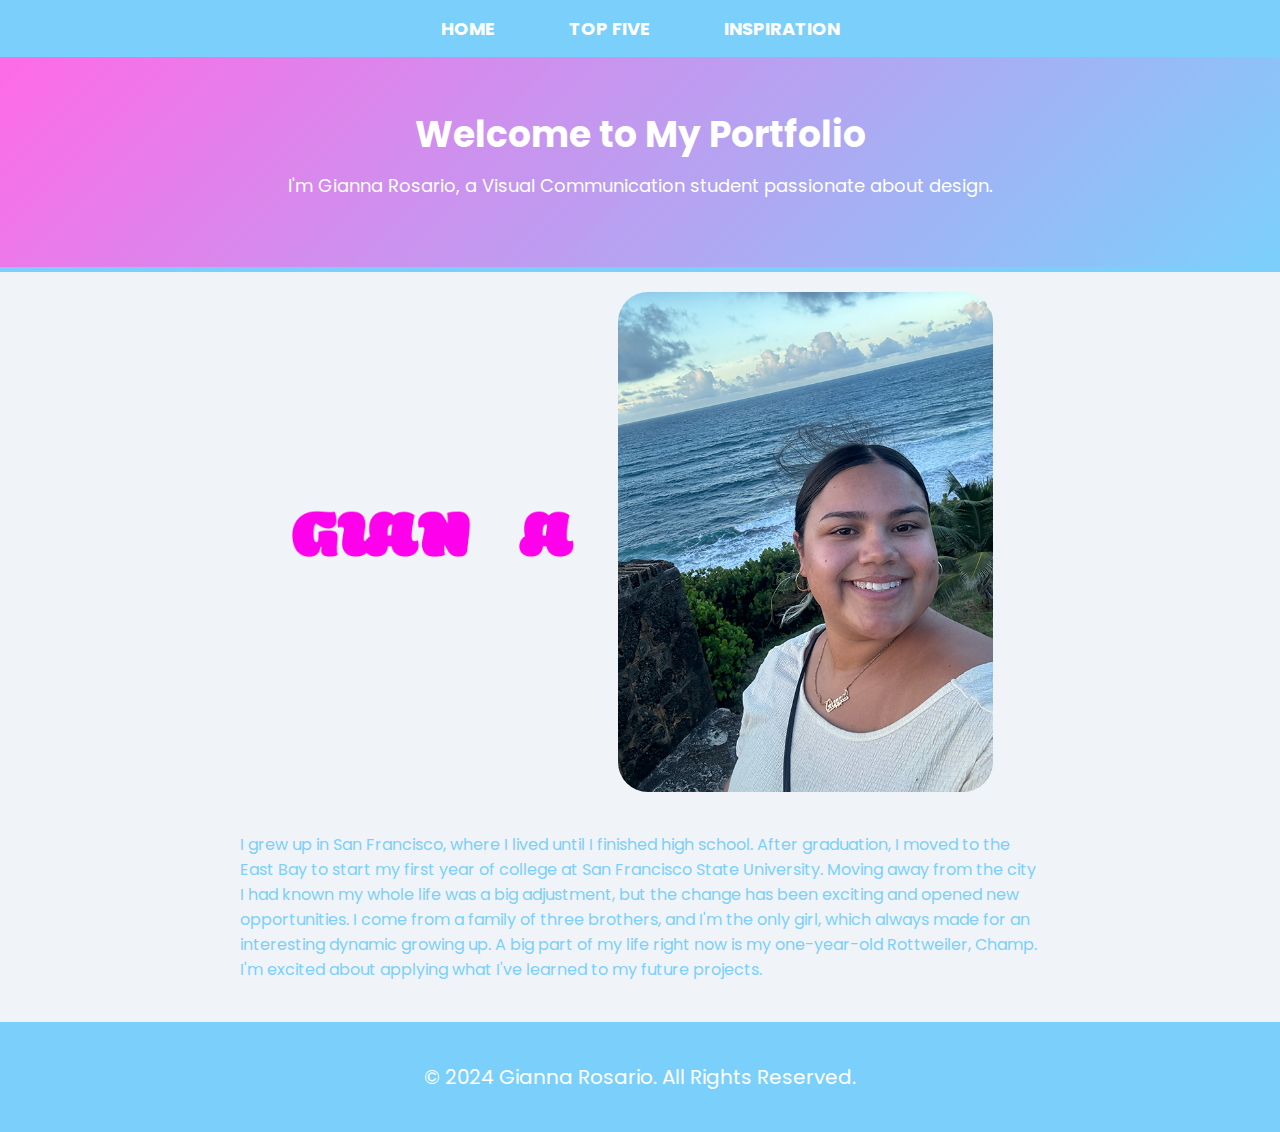
<file: index.html>
<!DOCTYPE html>
<html lang="en">
<head>
    <meta charset="UTF-8">
    <title>Gianna Rosario</title>
    <link rel="stylesheet" href="css/style.css">
    <link rel="preconnect" href="https://fonts.googleapis.com">
    <link rel="preconnect" href="https://fonts.gstatic.com" crossorigin>
    <link href="https://fonts.googleapis.com/css2?family=Poppins:wght@300;400;600&display=swap" rel="stylesheet">
</head>
<body>
    <nav>
        <a href="index.html">Home</a>
        <a href="topfive/topfive.html">Top Five</a>
        <a href="inspiration/inspiration.html">Inspiration</a>
    </nav>

    <header class="header">
        <h1>Welcome to My Portfolio</h1>
        <p>I'm Gianna Rosario, a Visual Communication student passionate about design.</p>
    </header>

    <div class="media-container">
        <img src="giannagif.gif" height="400" width="400" alt="Photoshop GIF" class="center-gif">
        <img src="img/gianna.png" height="500" width="400" alt="Gianna Rosario" class="side-image">
    </div>

    <div class="text-container">
        <p>
            I grew up in San Francisco, where I lived until I finished high school. After graduation, 
            I moved to the East Bay to start my first year of college at San Francisco State University. 
            Moving away from the city I had known my whole life was a big adjustment, 
            but the change has been exciting and opened new opportunities. I come from a family of three brothers, 
            and I'm the only girl, which always made for an interesting dynamic growing up.
            A big part of my life right now is my one-year-old Rottweiler, Champ. 
            I'm excited about applying what I've learned to my future projects. 
        </p>
    </div>

    <footer>
        <p>&copy; 2024 Gianna Rosario. All Rights Reserved.</p>
    </footer>
</body>
</html>
</file>
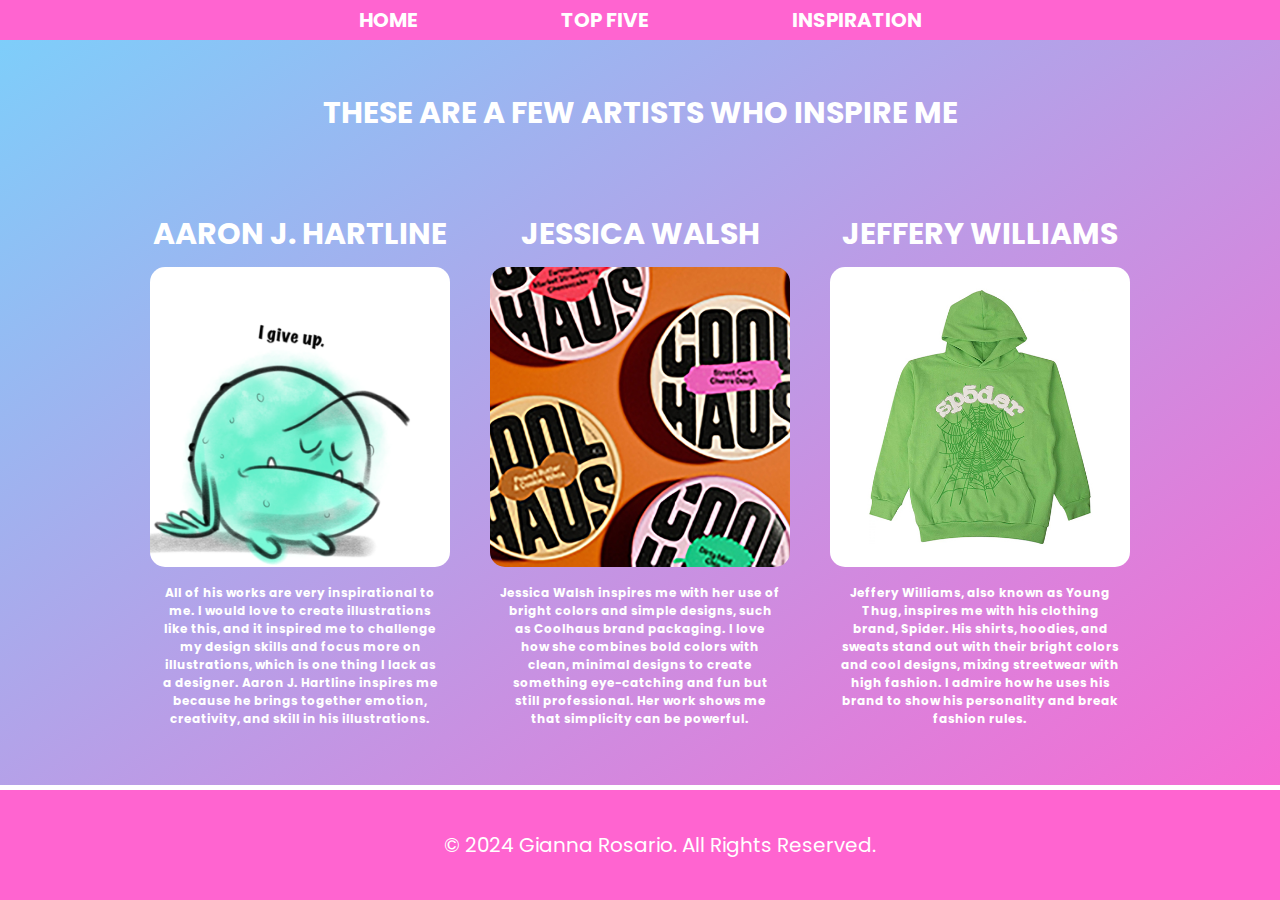
<file: inspiration/inspiration.html>
<!DOCTYPE html>
<html lang="en">
<head>
    <meta charset="UTF-8">
    <title>Gianna's Portfolio</title>
    <link rel="stylesheet" href="css/style.css">
    <link rel="preconnect" href="https://fonts.gstatic.com" crossorigin>
    <link href="https://fonts.googleapis.com/css2?family=Poppins:ital,wght@0,100;0,200;0,300;0,400;0,500;0,600;0,700;0,800;0,900;1,100;1,200;1,300;1,400;1,500;1,600;1,700;1,800;1,900&display=swap" rel="stylesheet">  
</head>
<body>
    <nav>
        <a href="../index.html">Home</a>
        <a href="../topfive/topfive.html">Top Five</a>
        <a href="../inspiration/inspiration.html">Inspiration</a>
    </nav>
    <h2>These Are a Few Artists Who Inspire Me</h2>
    
    <div class="artist-name">
        <div class="artist">
            <a href="https://www.artofhartline.com/" class="artist-link">AARON J. HARTLINE</a>
            <img src="img/hartline.png" alt="Aaron J. Hartline Artwork">
            <h4>All of his works are very inspirational to me. I would love to create illustrations like this, and it inspired me to challenge my design skills and focus more on illustrations, which is one thing I lack as a designer. Aaron J. Hartline inspires me because he brings together emotion, creativity, and skill in his illustrations.</h4>
        </div>
        <div class="artist">
            <a href="https://andwalsh.com/" class="artist-link">JESSICA WALSH</a>
            <img src="img/walsh.png" alt="Jessica Walsh Artwork">
            <h4>Jessica Walsh inspires me with her use of bright colors and simple designs, such as Coolhaus brand packaging. I love how she combines bold colors with clean, minimal designs to create something eye-catching and fun but still professional. Her work shows me that simplicity can be powerful.</h4>
        </div>
        <div class="artist">
            <a href="https://spidershoodies.com/" class="artist-link">JEFFERY WILLIAMS</a>
            <img src="img/williams.png" alt="Jeffery Williams Clothing Brand">
            <h4>Jeffery Williams, also known as Young Thug, inspires me with his clothing brand, Spider. His shirts, hoodies, and sweats stand out with their bright colors and cool designs, mixing streetwear with high fashion. I admire how he uses his brand to show his personality and break fashion rules.</h4>
        </div>
    </div>
    
    <footer>
        <p>&copy; 2024 Gianna Rosario. All Rights Reserved.</p>
    </footer>
</body>
</html>
</file>
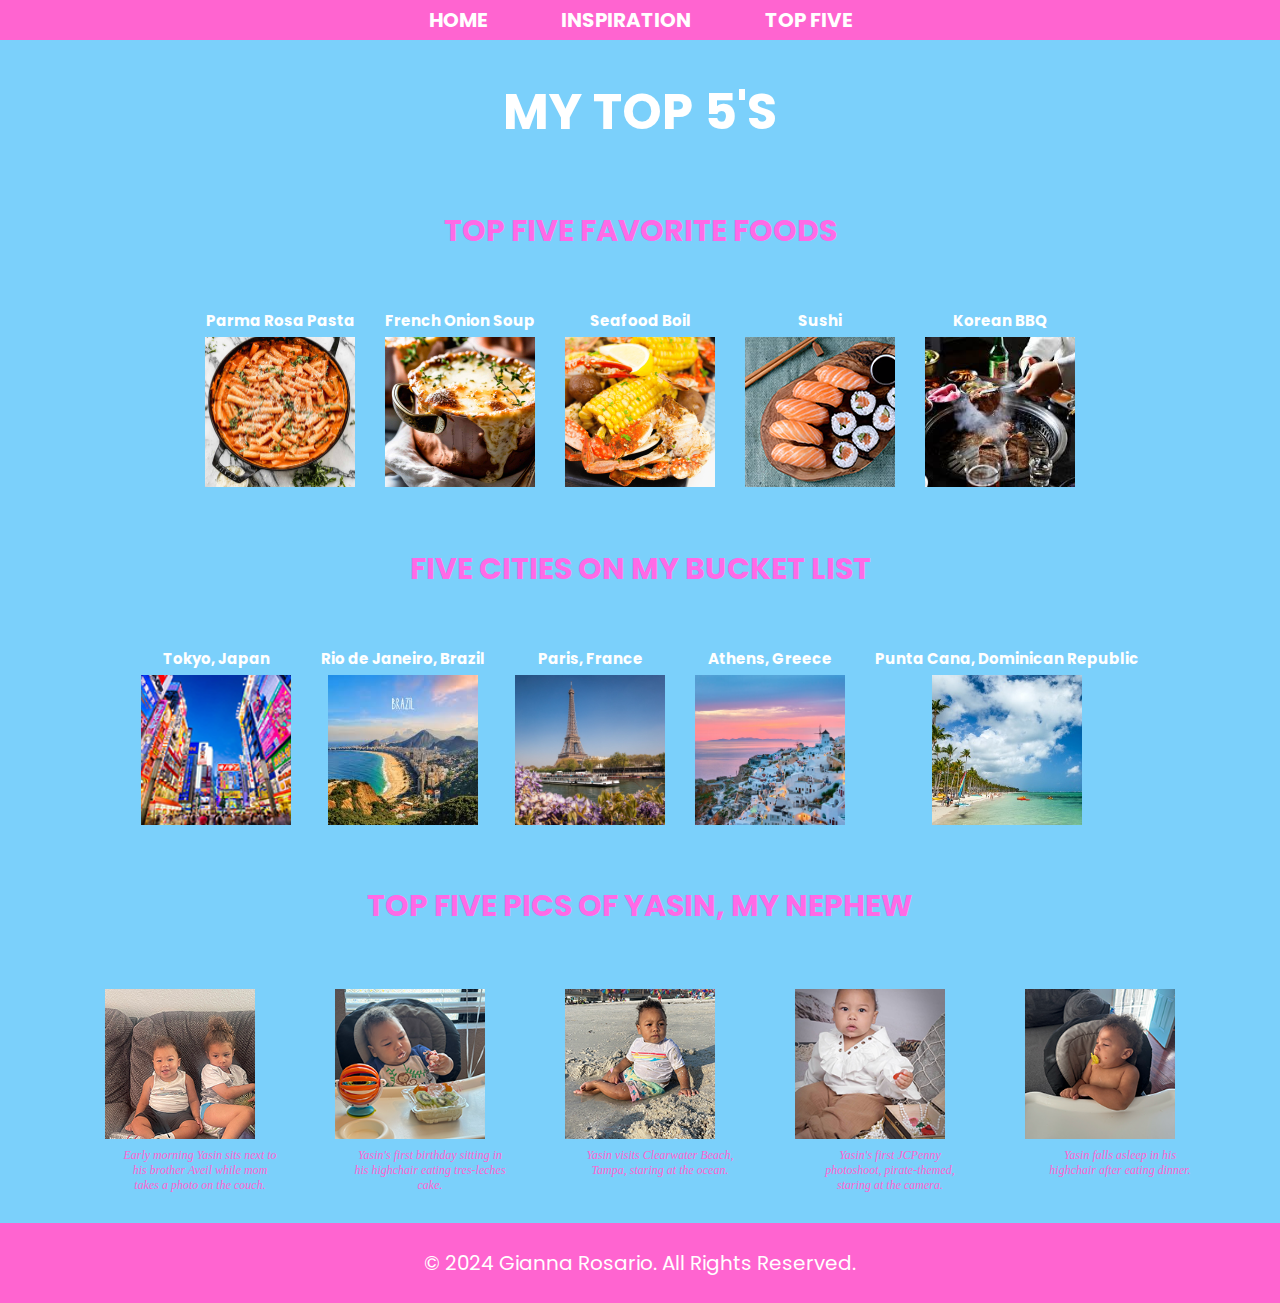
<file: topfive/topfive.html>
<!DOCTYPE html>
<html lang="en">
    <head>
        <meta charset="UTF-8">
        <title> my top 5's </title>
        <link rel="stylesheet" href="css/style.css">
            <link rel="preconnect" href="https://fonts.googleapis.com">
<link rel="preconnect" href="https://fonts.gstatic.com" crossorigin>
<link href="https://fonts.googleapis.com/css2?family=Poppins:ital,wght@0,100;0,200;0,300;0,400;0,500;0,600;0,700;0,800;0,900;1,100;1,200;1,300;1,400;1,500;1,600;1,700;1,800;1,900&display=swap"
rel="stylesheet">
    </head>
    <body>
   
                <nav>
                    <a href="../index.html">Home</a>
                    <a href="../inspiration/inspiration.html">Inspiration</a>
                    <a href="../topfive/topfive.html">Top Five</a>
                </nav>
       
        
               
        
                <h1>My Top 5's</h1>

                <h2>Top Five Favorite Foods</h2>
                <div class="food-list">
                    <div>
                        <a href="https://everylittlecrumb.com/pink-sauce-pasta/">Parma Rosa Pasta</a>
                        <img src="img/pasta.jpg" alt="pasta">
                    </div>
                    <div>
                        <a href="https://www.allrecipes.com/recipe/13309/rich-and-simple-french-onion-soup/">French Onion Soup</a>
                        <img src="img/soup.jpg" alt="soup">
                    </div>
                    <div>
                        <a href="https://crabbycrabbyca.com">Seafood Boil</a>
                        <img src="img/sea.png" alt="seafood">
                    </div>
                    <div>
                        <a href="https://www.yelp.com/biz/oh-fish-sushi-and-kitchen-san-lorenzo">Sushi</a>
                        <img src="img/sushi.png" alt="Salmon Roll">
                    </div>
                    <div>
                        <a href="https://www.genkoreanbbq.com">Korean BBQ</a>
                        <img src="img/bbq.jpeg" alt="bbq">
                    </div>
                </div>
                
                <h2>Five Cities on My Bucket List</h2>
                <div class="bucket-list">
                    <div>
                        <a href="https://www.japan-guide.com/e/e2164.html">Tokyo, Japan</a>
                        <img src="img/tokyo.png" alt="Tokyo">
                    </div>
                    <div>
                        <a href="https://www.riodejaneiro.com">Rio de Janeiro, Brazil</a>
                        <img src="img/brazil.jpeg" alt="brazil">
                    </div>
                    <div>
                        <a href="https://www.disneylandparis.com/en-usd/">Paris, France</a>
                        <img src="img/paris.jpg" alt="paris">
                    </div>
                    <div>
                        <a href="https://www.visitgreece.gr/mainland/attica/athens/">Athens, Greece</a>
                        <img src="img/athens.jpg" alt="athens">
                    </div>
                    <div>
                        <a href="https://www.royaltonresorts.com/resorts/splash-punta-cana-resort-spa">Punta Cana, Dominican Republic</a>
                        <img src="img/punta.jpg" alt="punta">
                    </div>
                </div>
                
        <h2>Top Five Pics of Yasin, My Nephew</h2>
<div class="top-pics">
    <div class="pic-item">
        <img src="img/laugh.png" alt="Yasin laughing">
        <dd>Early morning Yasin sits next to his brother Aveil while mom takes a photo on the couch.</dd>
    </div>
    <div class="pic-item">
        <img src="img/cake.png" alt="Yasin's first birthday">
        <dd>Yasin's first birthday sitting in his highchair eating tres-leches cake.</dd>
    </div>
    <div class="pic-item">
        <img src="img/beach.png" alt="Yasin in Tampa">
        <dd>Yasin visits Clearwater Beach, Tampa, staring at the ocean.</dd>
    </div>
    <div class="pic-item">
        <img src="img/praite.png" alt="Yasin in pirate photoshoot">
        <dd>Yasin's first JCPenny photoshoot, pirate-themed, staring at the camera.</dd>
    </div>
    <div class="pic-item">
        <img src="img/sleep.png" alt="Yasin sleeping in highchair">
        <dd>Yasin falls asleep in his highchair after eating dinner.</dd>
    </div>
</div>
<footer>
    <p>&copy; 2024 Gianna Rosario. All Rights Reserved.</p>
</footer>


        
    </body>
</html>
</file>
<file: css/style.css>
html, body {
    height: 100%;
    margin: 0;
    font-family: "Poppins", sans-serif;
    background-color: #f0f4f8; /
}

nav {
    background-color: #7bd0fb;
    padding: 15px 0;
    text-align: center;
}

nav a {
    color: #fff;
    text-decoration: none; 
    text-transform: uppercase;
    padding: 10px 20px;
    margin: 0 15px;
    font-size: 18px;
    font-weight: bold;
    
}
nav a:hover {
    background-color: #ff6ae6;  
    color: #000;
  
}

.header {
    text-align: center;
    padding: 50px 20px; 
    background: linear-gradient(135deg, #ff6ae6, #7bd0fb); 
    color: white;
    border-bottom: 5px solid #7bd0fb; 
}

.header h1 {
    font-size: 36px;
    margin: 0;
}

.header p {
    font-size: 18px;
    margin-top: 10px;
}

.media-container {
    display: flex;
    justify-content: center; 
    align-items: center;
    margin: 20px 10%; 
}

.center-gif {
    width: 300px; 
    height: auto; 
    margin-right: 30px; 
}

.side-image {
    border-radius: 30px;
    height: 500px; 
    width: auto; 
  
}

.text-container {
   justify-content: center;
    max-width: 800px; 
    margin: 40px auto; 
    font-size: 16px; 
    color: #7bd0fb; 
    padding: 0 20px; 
}

footer {
    background-color: #7bd0fb;
    color: #fff;
    text-align: center;
    font-size: 20px;
    padding: 20px;
    margin-top: auto; 
}
</file>
<file: inspiration/css/style.css>
html, body {
    height: 100%;
    margin: 0;
    font-family: "Poppins", sans-serif;
    text-align: center;
    background: linear-gradient(to bottom right, #7bd0fb, #ff64d0);
}

body {
    display: flex;
    flex-direction: column;
}

main {
    display: flex;
    flex-direction: column; 
    flex-wrap: wrap;
    justify-content: center;
    justify-content: flex-start; 
}

nav {
    background-color: #ff64d0;
    padding: 5px 0;
}

nav a {
    color: #fff;
    text-decoration: none; 
    text-transform: uppercase;
    padding: 0 40px;
    margin: 0 30px;
    font-size: 20px;
    display: inline-block;
    font-weight: bold;
}

nav a:hover {
    background-color: #ff8eec;  
    color: #000;
    cursor: auto;
}

h2 {
    margin-top: 50px;
    text-transform: uppercase;
    padding: 0 40px;
    font-size: 30px;
    display: inline-block;
    font-weight: bold;
    color: #ffffff;
    font-style: bold;
}

.artist-name {
    display: flex;
    justify-content: center; 
    flex-wrap: wrap; 
    margin-top: 20px; 
}

.artist {
    text-align: center; 
    margin: 20px; 
    width: 300px; 
}

.artist img {
    width: 100%; 
    height: 300px; 
    object-fit: cover; 
    border-radius: 15px; 
  
}

.artist-link {
    color: white; 
    font-weight: bold; 
    font-size: 30px; 
    text-transform: uppercase; 
    display: block; 
    margin: 10px 0; 
    text-decoration: none; 
}

h4 {
    color: white;
    font-family: "Poppins", sans-serif;
    font-size: 12px;
    font-style:normal;
    margin: 10px 0; 
    padding: 0 10px; 
 justify-content: space-between;
    justify-content: center;
}

footer {
    background-color: #ff64d0; 
    color: #fff;
    text-align: center;
    font-size: 20px;
    padding: 20px;
    border-top: 5px solid #fff;
    width: 100%;
    margin-top: auto; 
}
</file>
<file: topfive/css/style.css>
html { 
    background-color: #7bd0fb; 
    height: 100%; 
}

body {
    display: flex;
    flex-direction: column;
    min-height: 100%; 
    margin: 0; 
}

nav {
    background-color: #ff64d0; 
    padding: 5px 0;
    text-align: center;
    width: 100%; 
    box-sizing: border-box; 
}

nav a {
    color: #fff; 
    text-decoration: none; 
    text-transform: uppercase; 
    padding: 0 20px; 
    margin: 0 15px; 
    font-size: 20px; 
    display: inline-block;
    font-weight: bold;
    font-family: "Poppins", sans-serif;
}

nav a:hover {
    background-color: #ff8eec;  
    color: #000; 
    cursor: pointer; 
}

h1 {
    text-align: center;
    text-transform: uppercase; 
    font-family: "Poppins", sans-serif;
    font-size: 50px;
    font-weight: 600px; 
    color: white;
}

h2 {
    text-align: center;
    text-transform: uppercase; 
    font-family: "Poppins", sans-serif;
    font-size: 30px;
    font-weight: 600px; 
    color: #ff6ae6;
}

.food-list, .bucket-list, .top-pics {
    display: flex; 
    justify-content: space-between;
    margin: 20px auto; 
    max-width: 1200px; 
    flex-wrap: wrap; 
    gap: 10px; 
}

.food-list div, .bucket-list div, .top-pics .pic-item {
    text-align: center; 
    margin: 10px; 
   
}

.food-list a, .bucket-list a {
    color: white;
    text-decoration: none; 
    font-family: "Poppins", sans-serif;
    font-size: 15px;
    font-weight: bold;
    display: block; 
}

.food-list img, .bucket-list img, .top-pics .pic-item img {
    width: 150px; 
    height: 150px; 
    object-fit: cover; 
    margin-top: 5px; 
    
}

.top-pics .pic-item {
    margin: 10px; 
    text-align: center; 
    flex-direction: column; 
    flex-wrap: wrap;
    justify-content: center;
    justify-content: flex-start; 
    width: 200px; 
}


.pic-item dd {
    margin-top: 5px; 
    font-size: 12px; 
    font-weight: 600px; 
    font-style: italic; 
    color: #ff64d0; 
}

footer {
    background-color: #ff64d0; 
    color: #fff; 
    text-align: center; 
    font-size: 20px; 
    font-family: "Poppins", sans-serif; 
    width: 100%; 
   
}

footer p {
    color: #ffffff; 
    text-align: center; 
    padding: 25px; 
    margin: 0; 
}
</file>
